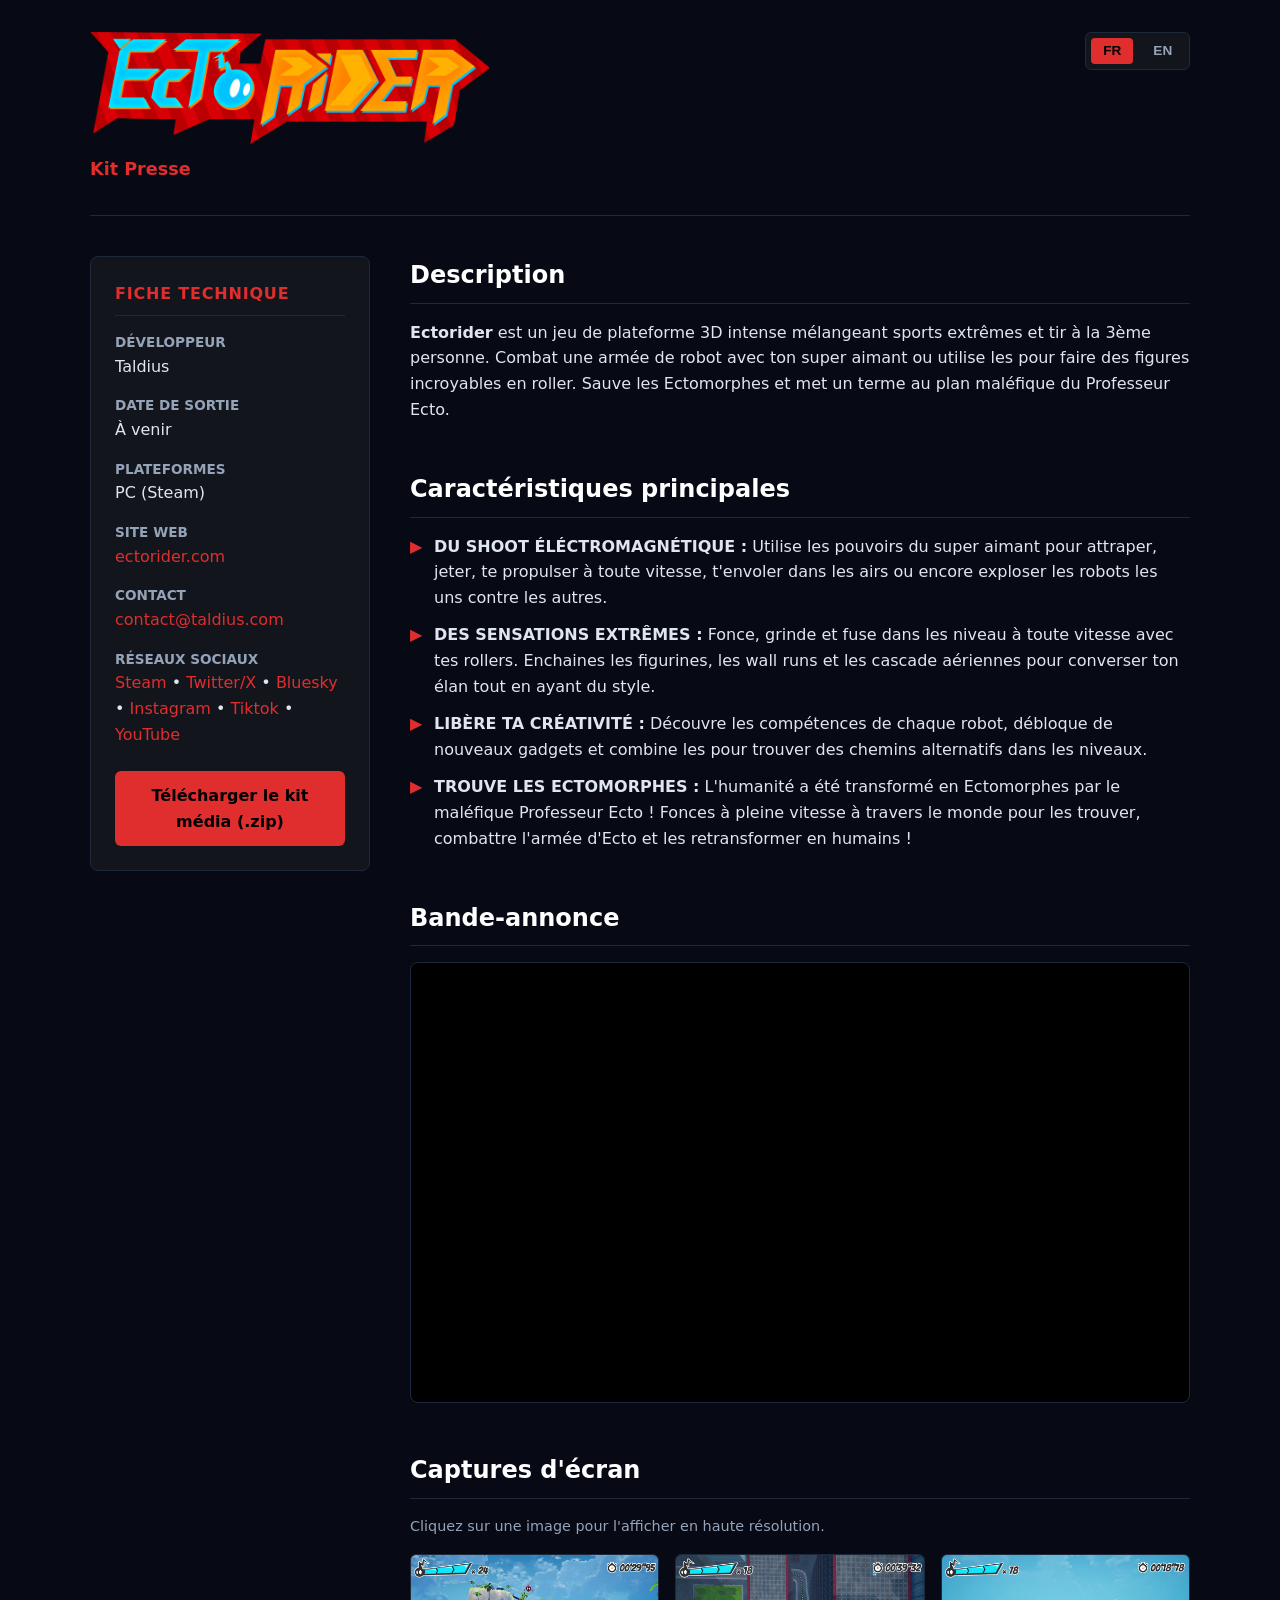
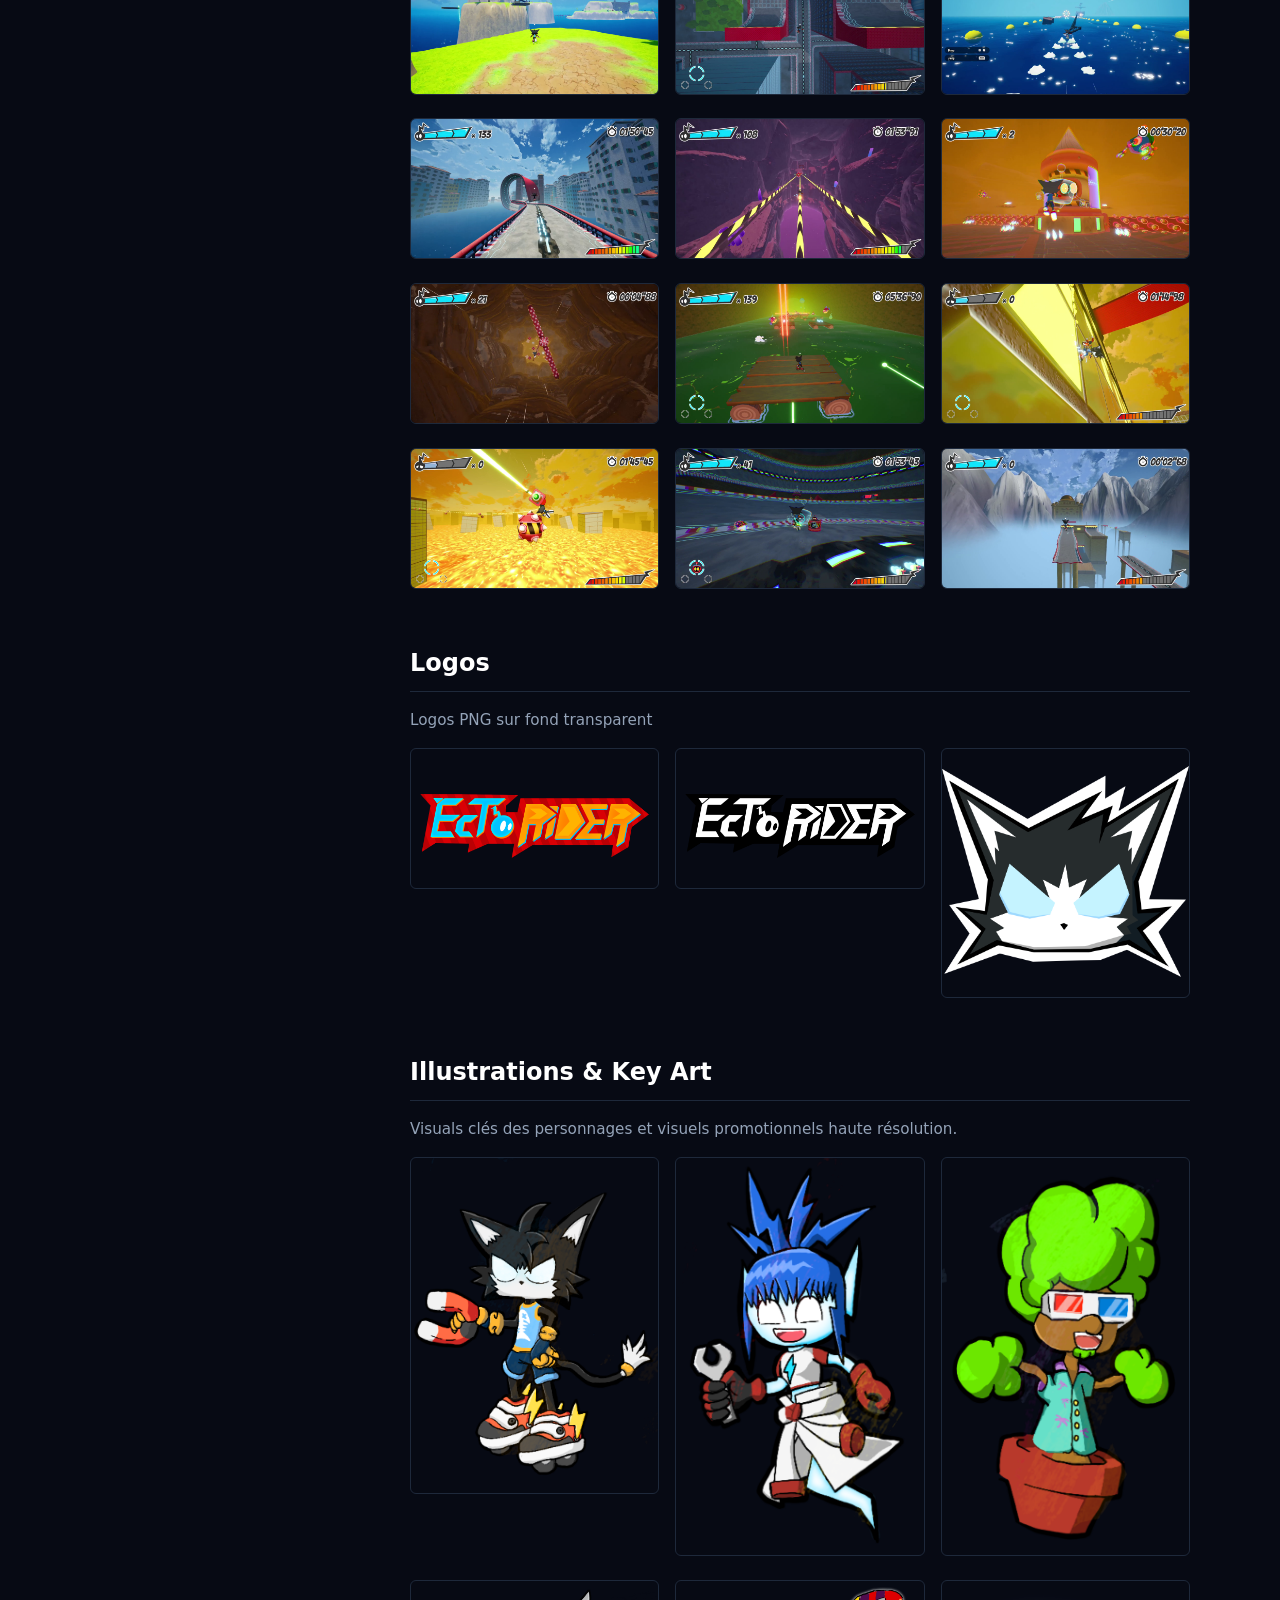
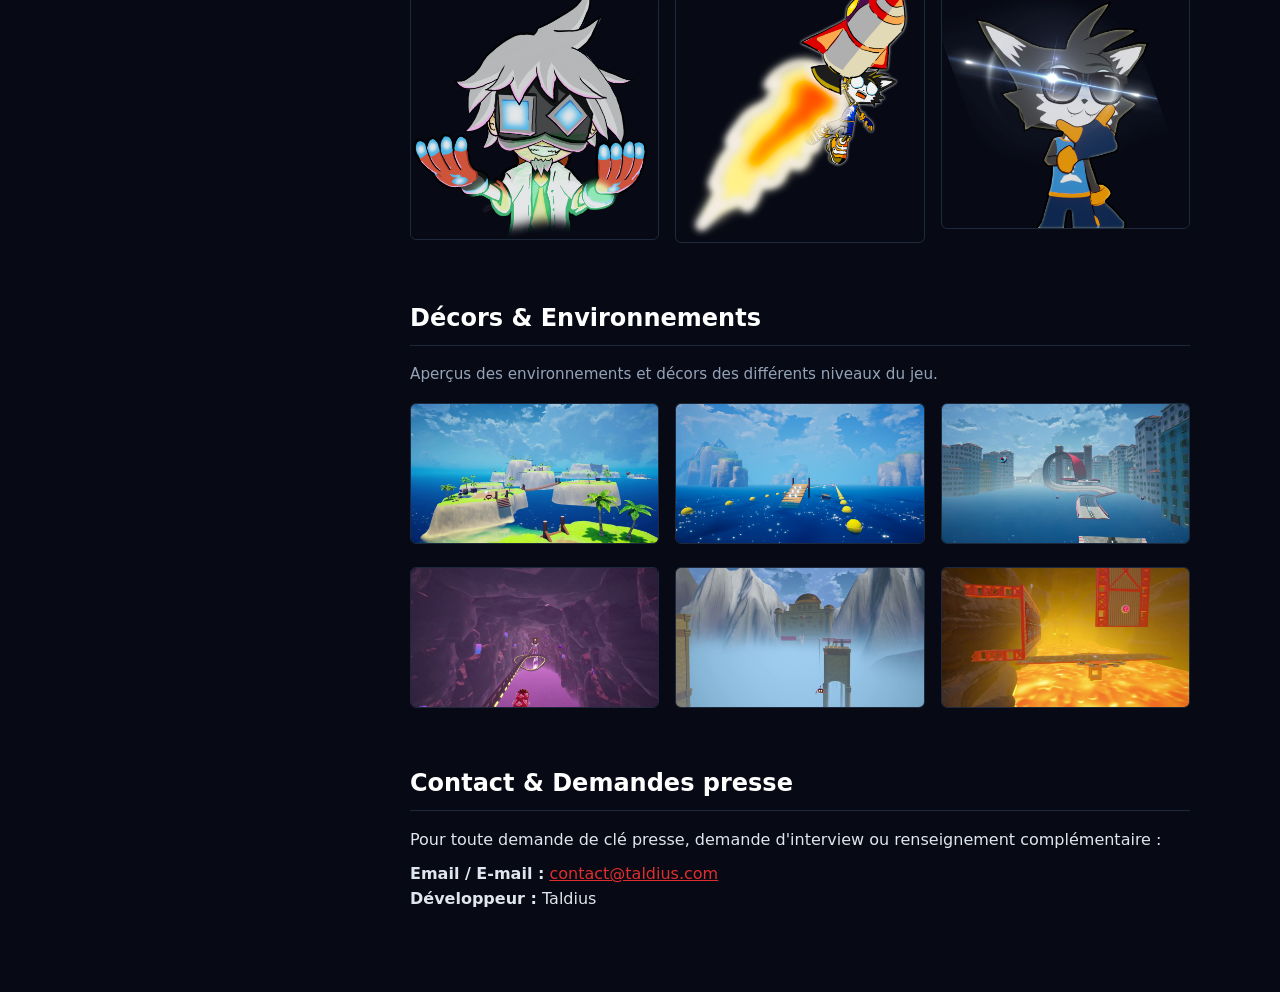
<file: presskit.html>
<!DOCTYPE html>
<html lang="en">
<head>
    <meta charset="UTF-8">
    <meta name="viewport" content="width=device-width, initial-scale=1.0">
    <title>Ectorider — Press Kit</title>
    <style>

        :root {
            --bg-color: #0b0c10;
            --card-bg: #13151c;
            --text-main: #e0e6ed;
            --text-muted: #94a3b8;
            --accent: #e02d2d;
            --accent-hover: #ff837e;
            --border: #1e293b;
            --max-width: 1100px;
            --orange-bg: url("assets/T_stripes_pattern.png");
            --blue-bg: url("assets/T_stripes_pattern2.png");
            --font-stack: 'Inter', system-ui, -apple-system, BlinkMacSystemFont, "Segoe UI", Roboto, sans-serif;
        }

        * {
            box-sizing: border-box;
            margin: 0;
            padding: 0;
        }

        /* Gestion de l'affichage multilingue */
        body.lang-en .lang-fr { display: none !important; }
        body.lang-fr .lang-en { display: none !important; }

        body {
            font-family: var(--font-stack);
            background-color: #070a14;
            color: var(--text-main);
            line-height: 1.6;
            min-height: 100vh;
            padding: 2rem 1rem;
        }

        .container {
            max-width: var(--max-width);
            margin: 0 auto;
        }

        header {
            display: flex;
            justify-content: space-between;
            align-items: flex-start;
            border-bottom: 1px solid var(--border);
            padding-bottom: 2rem;
            margin-bottom: 2.5rem;
        }

        header h1 {
            font-size: 2.5rem;
            font-weight: 800;
            letter-spacing: -0.02em;
            color: #fff;
        }

        header p {
            color: var(--accent);
            font-size: 1.1rem;
            font-weight: 600;
            margin-top: 0.25rem;
        }

        /* Boutons Switch de langue */
        .lang-switch {
            display: flex;
            gap: 0.5rem;
            background: var(--card-bg);
            padding: 0.3rem;
            border: 1px solid var(--border);
            border-radius: 6px;
        }

        .lang-btn {
            background: transparent;
            border: none;
            color: var(--text-muted);
            padding: 0.35rem 0.75rem;
            border-radius: 4px;
            cursor: pointer;
            font-weight: 700;
            font-size: 0.85rem;
            transition: all 0.2s ease;
        }

        .lang-btn:hover {
            color: #fff;
        }

        .lang-btn.active {
            background: var(--accent);
            color: #000;
        }

        .layout {
            display: grid;
            grid-template-columns: 280px 1fr;
            gap: 2.5rem;
        }

        @media (max-width: 800px) {
            .layout {
                grid-template-columns: 1fr;
            }
        }

        /* Sidebar / Factsheet */
        aside {
            background: var(--card-bg);
            border: 1px solid var(--border);
            border-radius: 8px;
            padding: 1.5rem;
            height: fit-content;
        }

        aside h3 {
            font-size: 1rem;
            text-transform: uppercase;
            letter-spacing: 0.05em;
            color: var(--accent);
            margin-bottom: 1rem;
            padding-bottom: 0.5rem;
            border-bottom: 1px solid var(--border);
        }

        .fact-item {
            margin-bottom: 1rem;
        }

        .fact-item strong {
            display: block;
            font-size: 0.85rem;
            color: var(--text-muted);
            text-transform: uppercase;
        }

        .fact-item a {
            color: var(--accent);
            text-decoration: none;
        }

        .fact-item a:hover {
            text-decoration: underline;
        }

        .btn-download {
            display: block;
            width: 100%;
            text-align: center;
            background: var(--accent);
            color: #000;
            font-weight: 700;
            padding: 0.75rem 1rem;
            border-radius: 6px;
            text-decoration: none;
            margin-top: 1.5rem;
            transition: background 0.2s;
        }

        .btn-download:hover {
            background: var(--accent-hover);
        }

        /* Main Content */
        main section {
            margin-bottom: 3rem;
        }

        main h2 {
            font-size: 1.5rem;
            font-weight: 700;
            color: #fff;
            margin-bottom: 1rem;
            border-bottom: 1px solid var(--border);
            padding-bottom: 0.5rem;
        }

        .description p {
            margin-bottom: 1rem;
            color: var(--text-main);
        }

        ul.features {
            list-style: none;
            padding-left: 0;
        }

        ul.features li {
            position: relative;
            padding-left: 1.5rem;
            margin-bottom: 0.75rem;
            color: var(--text-main);
        }

        ul.features li::before {
             content: "▶";
            position: absolute;
            left: 0;
            color: var(--accent);
        }

        /* Video Embed */
        .video-container {
            position: relative;
            padding-bottom: 56.25%; /* Ratio 16:9 */
            height: 0;
            overflow: hidden;
            border-radius: 8px;
            background: #000;
            border: 1px solid var(--border);
        }

        .video-container iframe {
            position: absolute;
            top: 0;
            left: 0;
            width: 100%;
            height: 100%;
            border: 0;
        }

        /* Screenshot Grid */
        .gallery {
            display: grid;
            grid-template-columns: repeat(auto-fill, minmax(240px, 1fr));
            gap: 1rem;
        }

        .gallery img {
            width: 100%;
            height: auto;
            border-radius: 6px;
            border: 1px solid var(--border);
            object-fit: cover;
            transition: transform 0.2s, border-color 0.2s;
        }

        .gallery img:hover {
            transform: scale(1.02);
            border-color: var(--accent);
        }

        footer {
            margin-top: 4rem;
            padding-top: 2rem;
            border-top: 1px solid var(--border);
            text-align: center;
            font-size: 0.85rem;
            color: var(--text-muted);
        }

        footer a {
            color: var(--text-muted);
        }

 
    </style>
</head>
<body class="lang-fr">

    <div class="container">
        <header>
            <div>
                <a href="index.html">
            <img src="assets/Ectorider logo_small.png" alt="Ectorider Logo" class="presskit-logo" style="width: 400px; height: auto;">
        </a>
                <p>
                    <span class="lang-fr">Kit Presse</span>
                    <span class="lang-en">Press Kit</span>
                </p>
            </div>
            
            <!-- Sélecteur de langue -->
            <div class="lang-switch">
                <button class="lang-btn" data-lang="fr" onclick="setLanguage('fr')">FR</button>
                <button class="lang-btn" data-lang="en" onclick="setLanguage('en')">EN</button>
            </div>
        </header>

        <div class="layout">
            <!-- Sidebar / Factsheet -->
            <aside>
                <h3>
                    <span class="lang-fr">Fiche Technique</span>
                    <span class="lang-en">Factsheet</span>
                </h3>
                
                <div class="fact-item">
                    <strong>
                        <span class="lang-fr">Développeur</span>
                        <span class="lang-en">Developer</span>
                    </strong>
                    <span>Taldius</span>
                </div>

                <div class="fact-item">
                    <strong>
                        <span class="lang-fr">Date de sortie</span>
                        <span class="lang-en">Release Date</span>
                    </strong>
                    <span>
                        <span class="lang-fr">À venir</span>
                        <span class="lang-en">TBA</span>
                    </span>
                </div>

                <div class="fact-item">
                    <strong>
                        <span class="lang-fr">Plateformes</span>
                        <span class="lang-en">Platforms</span>
                    </strong>
                    <span>PC (Steam)</span>
                </div>

                <div class="fact-item">
                    <strong>
                        <span class="lang-fr">Site web</span>
                        <span class="lang-en">Website</span>
                    </strong>
                    <a href="index.html" target="_blank">ectorider.com</a>
                </div>

                <div class="fact-item">
                    <strong>Contact</strong>
                    <a href="mailto:contact@taldius.com">contact@taldius.com</a>
                </div>

                <div class="fact-item">
                    <strong>
                        <span class="lang-fr">Réseaux sociaux</span>
                        <span class="lang-en">Socials</span>
                    </strong>
                    <span>
                        <a href="https://store.steampowered.com/app/3970010" target="_blank">Steam</a> • 
                        <a href="https://twitter.com/EctoriderGame" target="_blank">Twitter/X</a> • 
                        <a href="https://bsky.app/profile/ectorider.com" target="_blank">Bluesky</a> • 
                        <a href="https://www.instagram.com/ectoridergame/" target="_blank">Instagram</a> • 
                        <a href="https://www.tiktok.com/@ectorider" target="_blank">Tiktok</a> • 
                        <a href="https://www.youtube.com/@Taldiuz" target="_blank">YouTube</a>
                    </span>
                </div>

                <a href="presskit.zip" class="btn-download">
                    <span class="lang-fr">Télécharger le kit média (.zip)</span>
                    <span class="lang-en">Download Press Assets (.zip)</span>
                </a>
            </aside>

            <!-- Contenu principal -->
            <main>
                <!-- Description -->
                <section class="description">
                    <h2>Description</h2>
                    <p class="lang-fr"><strong>Ectorider</strong> est un jeu de plateforme 3D intense mélangeant sports extrêmes et tir à la 3ème personne. Combat une armée de robot avec ton super aimant ou utilise les pour faire des figures incroyables en roller. Sauve les Ectomorphes et met un terme au plan maléfique du Professeur Ecto.</p>
                    <p class="lang-en"><strong>Ectorider</strong> is a fast-paced 3D platformer combining Extreme Sports and Third Person Shooter. Fight a robot army with your super magnet or use them to do insane tricks with your rollerblades. Save the Ectomorphs and stop Professor Ecto's evil plan.</p>
                </section>

                <!-- Key Features -->
                <section>
                    <h2>
                        <span class="lang-fr">Caractéristiques principales</span>
                        <span class="lang-en">Key Features</span>
                    </h2>
                    
                    <ul class="features lang-fr">
                        <li><strong>DU SHOOT ÉLÉCTROMAGNÉTIQUE :</strong> Utilise les pouvoirs du super aimant pour attraper, jeter, te propulser à toute vitesse, t'envoler dans les airs ou encore exploser les robots les uns contre les autres. </li>
                        <li><strong>DES SENSATIONS EXTRÊMES :</strong> Fonce, grinde et fuse dans les niveau à toute vitesse avec tes rollers. Enchaines les figurines, les wall runs et les cascade aériennes pour converser ton élan tout en ayant du style.</li>
                        <li><strong>LIBÈRE TA CRÉATIVITÉ :</strong> Découvre les compétences de chaque robot, débloque de nouveaux gadgets et combine les pour trouver des chemins alternatifs dans les niveaux. </li>
                        <li><strong>TROUVE LES ECTOMORPHES :</strong> L'humanité a été transformé en Ectomorphes par le maléfique Professeur Ecto ! Fonces à pleine vitesse à travers le monde pour les trouver, combattre l'armée d'Ecto et les retransformer en humains !</li>
                    </ul>

                    <ul class="features lang-en">
                        <li><strong>ELECTROMAGNETIC SHOOTER:</strong> Use the powers of the super magnet to grab, throw, propell yourself at fullspeed, fly high in the air or smash robots into them.</li>
                        <li><strong>EXTREME ROLLERBLADING</strong> Dash, grind, and soar through levels on high-speed rollers. Chain tricks, wall-runs, and aerial stunts to keep your momentum flowing and your style sharp.</li>
                        <li><strong>UNLEASH YOUR CREATIVITY:</strong> Discover each enemies special ability, unlock new gadgets and combine them to find alternate paths into each levels.</li>
                        <li><strong>FIND THE ECTOMORPHS:</strong> Humanity has been changed to Ectomorphs by the evil Professor Ecto! Race at full speed around the world to find them, fight Ecto's robot army and turn them back into humans.</li>
                    </ul>
                </section>

                <!-- Trailer -->
                <section>
                    <h2>
                        <span class="lang-fr">Bande-annonce</span>
                        <span class="lang-en">Trailer</span>
                    </h2>
                    <div class="video-container">
                        <iframe src="https://www.youtube-nocookie.com/embed/dtybs3FPH7o" title="Ectorider Trailer" allowfullscreen></iframe>
                    </div>
                </section>

                <!-- Captures d'écran -->
                <section id="screenshots">
                    <h2>
                        <span class="lang-fr">Captures d'écran</span>
                        <span class="lang-en">Screenshots</span>
                    </h2>
                    <p class="lang-fr" style="margin-bottom: 1rem; color: var(--text-muted); font-size: 0.9rem;">Cliquez sur une image pour l'afficher en haute résolution.</p>
                    <p class="lang-en" style="margin-bottom: 1rem; color: var(--text-muted); font-size: 0.9rem;">Click any image to view in full resolution.</p>
                    
                    <div class="gallery">
                        <a href="assets/Screen01.png" target="_blank"><img src="assets/Screen01.png" alt="Ectorider Gameplay 1"></a>
                        <a href="assets/Screen02.png" target="_blank"><img src="assets/Screen02.png" alt="Ectorider Gameplay 2"></a>
                        <a href="assets/Screen03.png" target="_blank"><img src="assets/Screen03.png" alt="Ectorider Gameplay 3"></a>
                        <a href="assets/Screen04.png" target="_blank"><img src="assets/Screen04.png" alt="Ectorider Gameplay 4"></a>
                        <a href="assets/Screen05.png" target="_blank"><img src="assets/Screen05.png" alt="Ectorider Gameplay 5"></a>
                        <a href="assets/Screen06.png" target="_blank"><img src="assets/Screen06.png" alt="Ectorider Gameplay 6"></a>
                        <a href="assets/Screen07.png" target="_blank"><img src="assets/Screen07.png" alt="Ectorider Gameplay 7"></a>
                        <a href="assets/Screen08.png" target="_blank"><img src="assets/Screen08.png" alt="Ectorider Gameplay 8"></a>
                        <a href="assets/Screen09.png" target="_blank"><img src="assets/Screen09.png" alt="Ectorider Gameplay 9"></a>
                        <a href="assets/Screen10.png" target="_blank"><img src="assets/Screen10.png" alt="Ectorider Gameplay 10"></a>
                        <a href="assets/Screen11.png" target="_blank"><img src="assets/Screen11.png" alt="Ectorider Gameplay 11"></a>
                        <a href="assets/Screen12.png" target="_blank"><img src="assets/Screen12.png" alt="Ectorider Gameplay 12"></a>
                    </div>
                </section>

                <!-- Logos -->
                <section>
                    <h2>Logos</h2>
                    <p class="lang-fr" style="color: var(--text-muted); font-size: 0.95rem; margin-bottom: 1rem;">Logos PNG sur fond transparent</p>
                    <p class="lang-en" style="color: var(--text-muted); font-size: 0.95rem; margin-bottom: 1rem;">Transparent logo PNGs</p>
                    
                    <div class="gallery">
                        <a href="assets/Ectorider logo.png" target="_blank"><img src="assets/Ectorider logo.png" alt="Ectorider Logo"></a>
                        <a href="assets/Ectorider_Logo_BW.png" target="_blank"><img src="assets/Ectorider_Logo_BW.png" alt="Ectorider Logo B&W"></a>
                        <a href="assets/Ectorider_Icon.png" target="_blank"><img src="assets/Ectorider_Icon.png" alt="Ectorider Icon"></a>
                    </div>
                </section>

                <!-- Illustrations / Art -->
                <section>
                    <h2>
                        <span class="lang-fr">Illustrations & Key Art</span>
                        <span class="lang-en">Art & Key Art</span>
                    </h2>
                    <p class="lang-fr" style="color: var(--text-muted); font-size: 0.95rem; margin-bottom: 1rem;">Visuals clés des personnages et visuels promotionnels haute résolution.</p>
                    <p class="lang-en" style="color: var(--text-muted); font-size: 0.95rem; margin-bottom: 1rem;">High-resolution promotional character artwork and key visual banners.</p>
                    
                    <div class="gallery">
                        <a href="assets/Ectorider_Hero_Artwork_04.PNG" target="_blank"><img src="assets/Ectorider_Hero_Artwork_04.PNG" alt="Hero Art 1"></a>
                        <a href="assets/Ectorider_Volt_Artwork_01.PNG" target="_blank"><img src="assets/Ectorider_Volt_Artwork_01.PNG" alt="Volt Art"></a>
                        <a href="assets/Ectorider_Terry_Artwork_01.PNG" target="_blank"><img src="assets/Ectorider_Terry_Artwork_01.PNG" alt="Terry Art"></a>
                        <a href="assets/Ectorider_Ecto_Artwork_01.PNG" target="_blank"><img src="assets/Ectorider_Ecto_Artwork_01.PNG" alt="Ecto Art"></a>
                        <a href="assets/Ectorider_Hero_Artwork_03.PNG" target="_blank"><img src="assets/Ectorider_Hero_Artwork_03.PNG" alt="Hero Rocket Art"></a>
                        <a href="assets/Ectorider_Hero_Sunglasses.png" target="_blank"><img src="assets/Ectorider_Hero_Sunglasses.png" alt="Hero Sunglasses Art"></a>
                    </div>
                </section>

                <!-- Backgrounds -->
                <section>
                    <h2>
                        <span class="lang-fr">Décors & Environnements</span>
                        <span class="lang-en">Backgrounds & Environments</span>
                    </h2>
                    <p class="lang-fr" style="color: var(--text-muted); font-size: 0.95rem; margin-bottom: 1rem;">Aperçus des environnements et décors des différents niveaux du jeu.</p>
                    <p class="lang-en" style="color: var(--text-muted); font-size: 0.95rem; margin-bottom: 1rem;">Previews of environments and background concepts across levels.</p>
                    
                    <div class="gallery">
                        <a href="assets/Ectorider_TropicalIsland_Background.jpg" target="_blank"><img src="assets/Ectorider_TropicalIsland_Background.jpg" alt="Tropical Islands"></a>
                        <a href="assets/Ectorider_WaveRush_Background.png" target="_blank"><img src="assets/Ectorider_WaveRush_Background.png" alt="Wave Rush"></a>
                        <a href="assets/Ectorider_Town_Background.png" target="_blank"><img src="assets/Ectorider_Town_Background.png" alt="Ride Plaza"></a>
                        <a href="assets/Ectorider_Cave_Background.jpg" target="_blank"><img src="assets/Ectorider_Cave_Background.jpg" alt="Crystal Grind"></a>
                        <a href="assets/Ectorider_Temple_Background.jpg" target="_blank"><img src="assets/Ectorider_Temple_Background.jpg" alt="Totem Temple"></a>
                        <a href="assets/Ectorider_Volcano_Background.jpg" target="_blank"><img src="assets/Ectorider_Volcano_Background.jpg" alt="Volcano Dive"></a>
                    </div>
                </section>

                <!-- Contact -->
                <section>
                    <h2>
                        <span class="lang-fr">Contact & Demandes presse</span>
                        <span class="lang-en">Contact & Inquiries</span>
                    </h2>
                    <p class="lang-fr">Pour toute demande de clé presse, demande d'interview ou renseignement complémentaire :</p>
                    <p class="lang-en">For press keys, interview requests, or general inquiries, please contact:</p>
                    
                    <p style="margin-top: 0.5rem;">
                        <strong>Email / E-mail :</strong> <a href="mailto:contact@taldius.com" style="color: var(--accent);">contact@taldius.com</a><br>
                        <strong><span class="lang-fr">Développeur :</span><span class="lang-en">Developer:</span></strong> Taldius
                    </p>
                </section>
            </main>
        </div>

      
    </div>

    <!-- Script de gestion de la langue -->
    <script>
        function setLanguage(lang) {
            document.body.classList.remove('lang-fr', 'lang-en');
            document.body.classList.add('lang-' + lang);
            document.documentElement.lang = lang;

            document.querySelectorAll('.lang-btn').forEach(btn => {
                btn.classList.toggle('active', btn.dataset.lang === lang);
            });

            localStorage.setItem('ectorider_press_lang', lang);
        }

        // Détection initiale : Préférence enregistrée OU langue du navigateur (FR sinon EN par défaut)
        const savedLang = localStorage.getItem('ectorider_press_lang');
        const defaultLang = savedLang || (navigator.language.startsWith('en') ? 'fr' : 'en');
        setLanguage(defaultLang);
    </script>
</body>
</html>
</file>
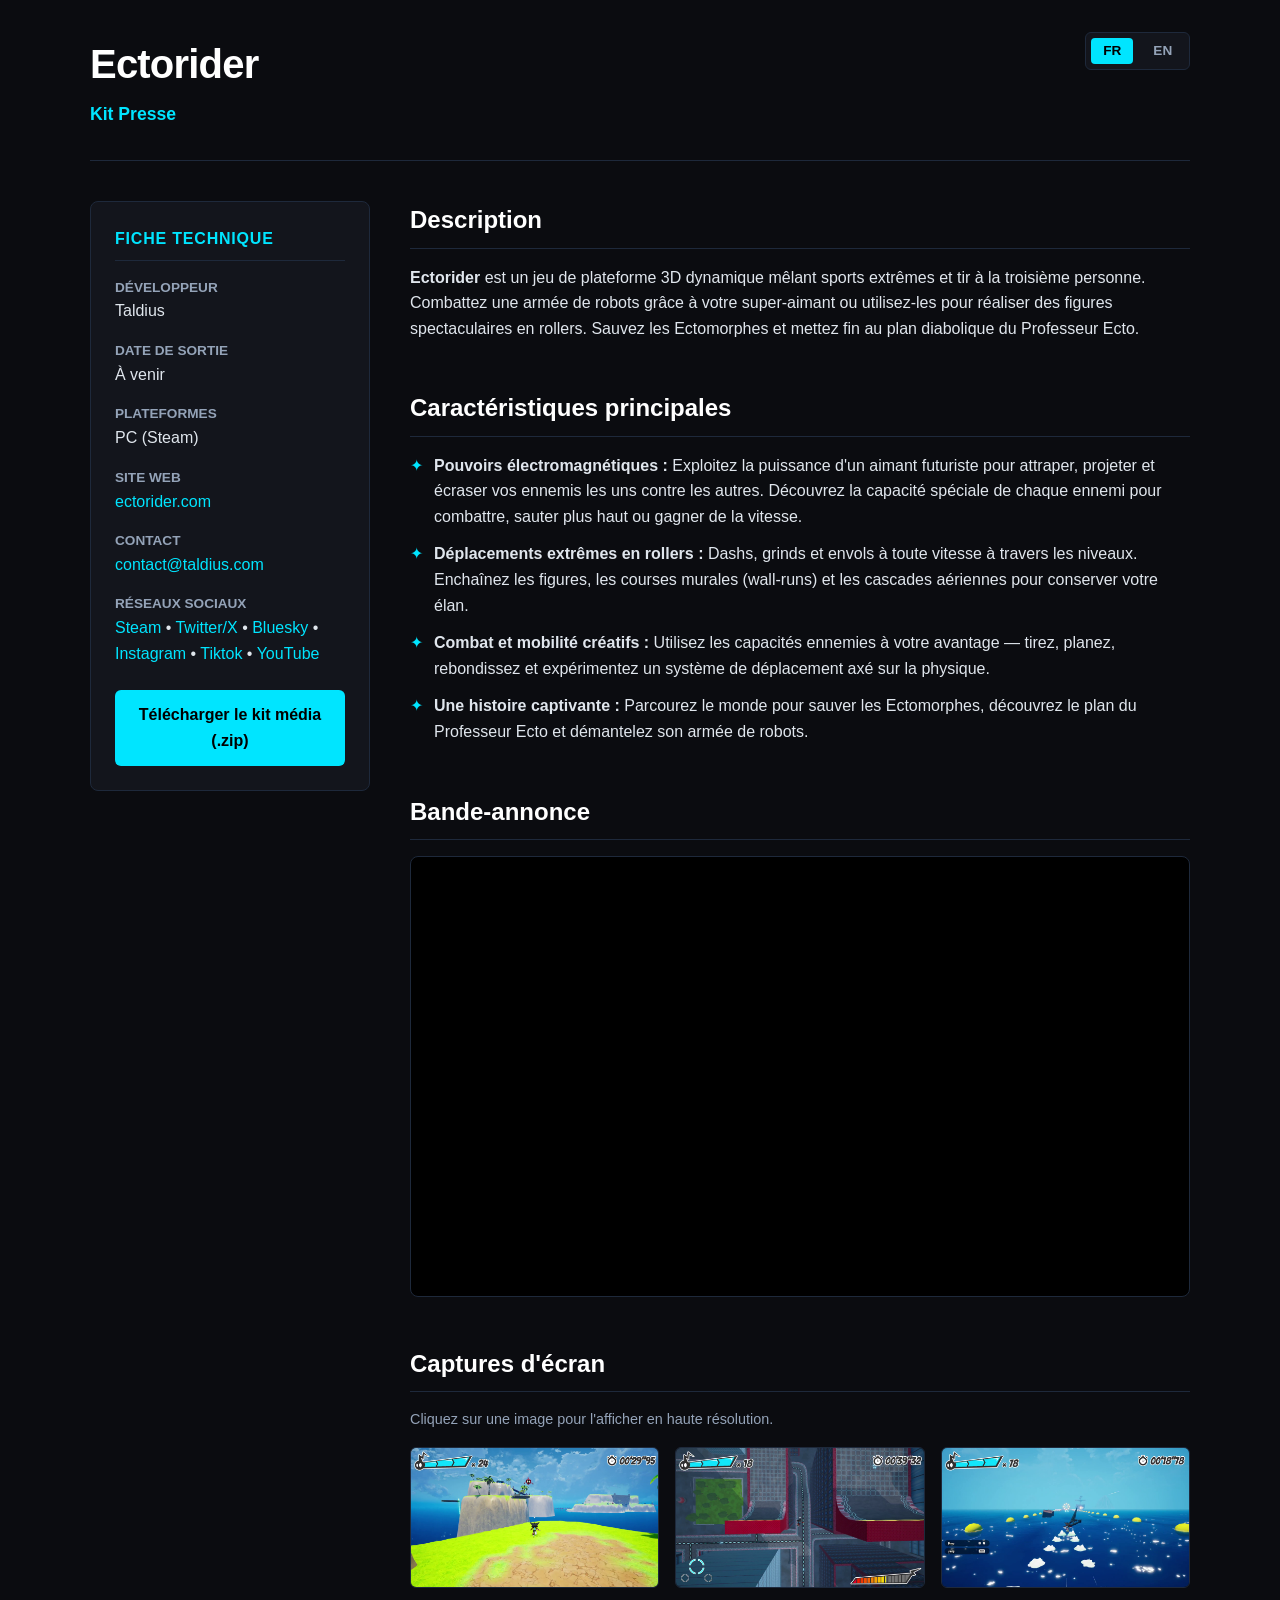
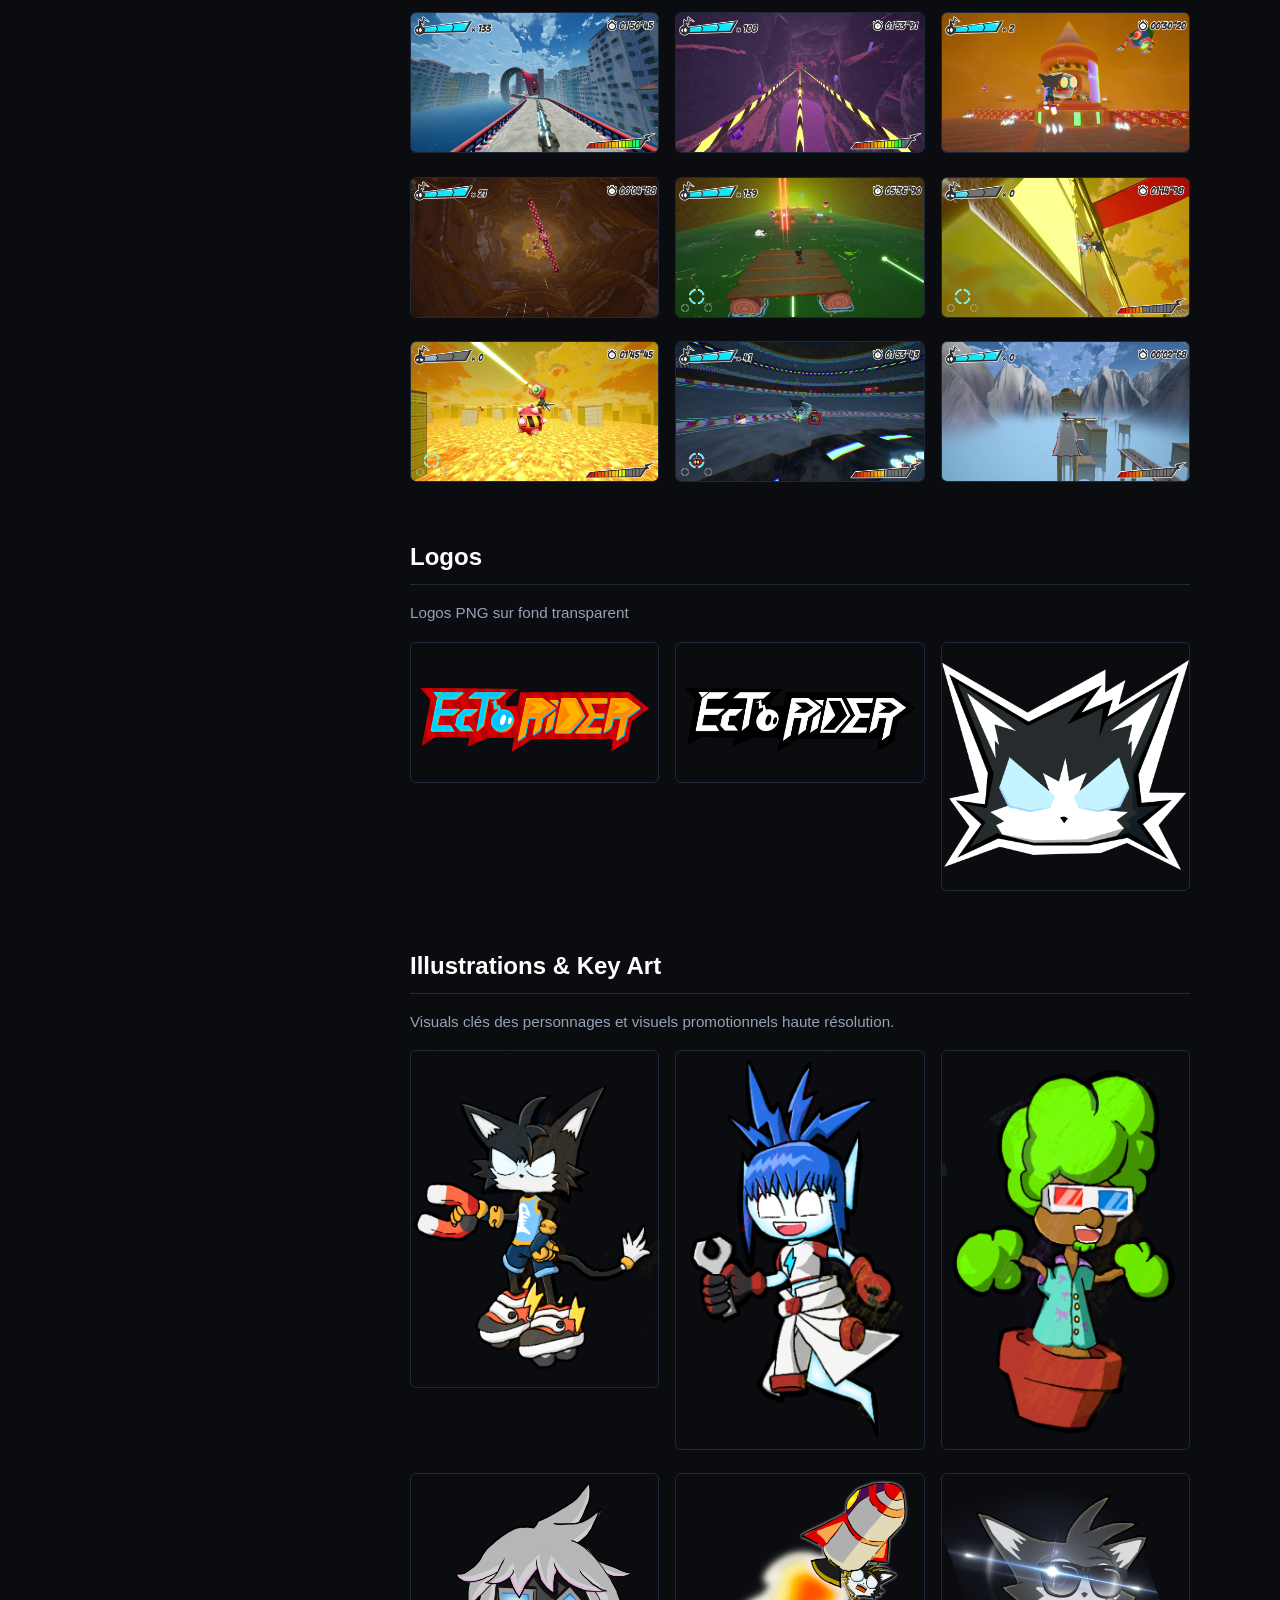
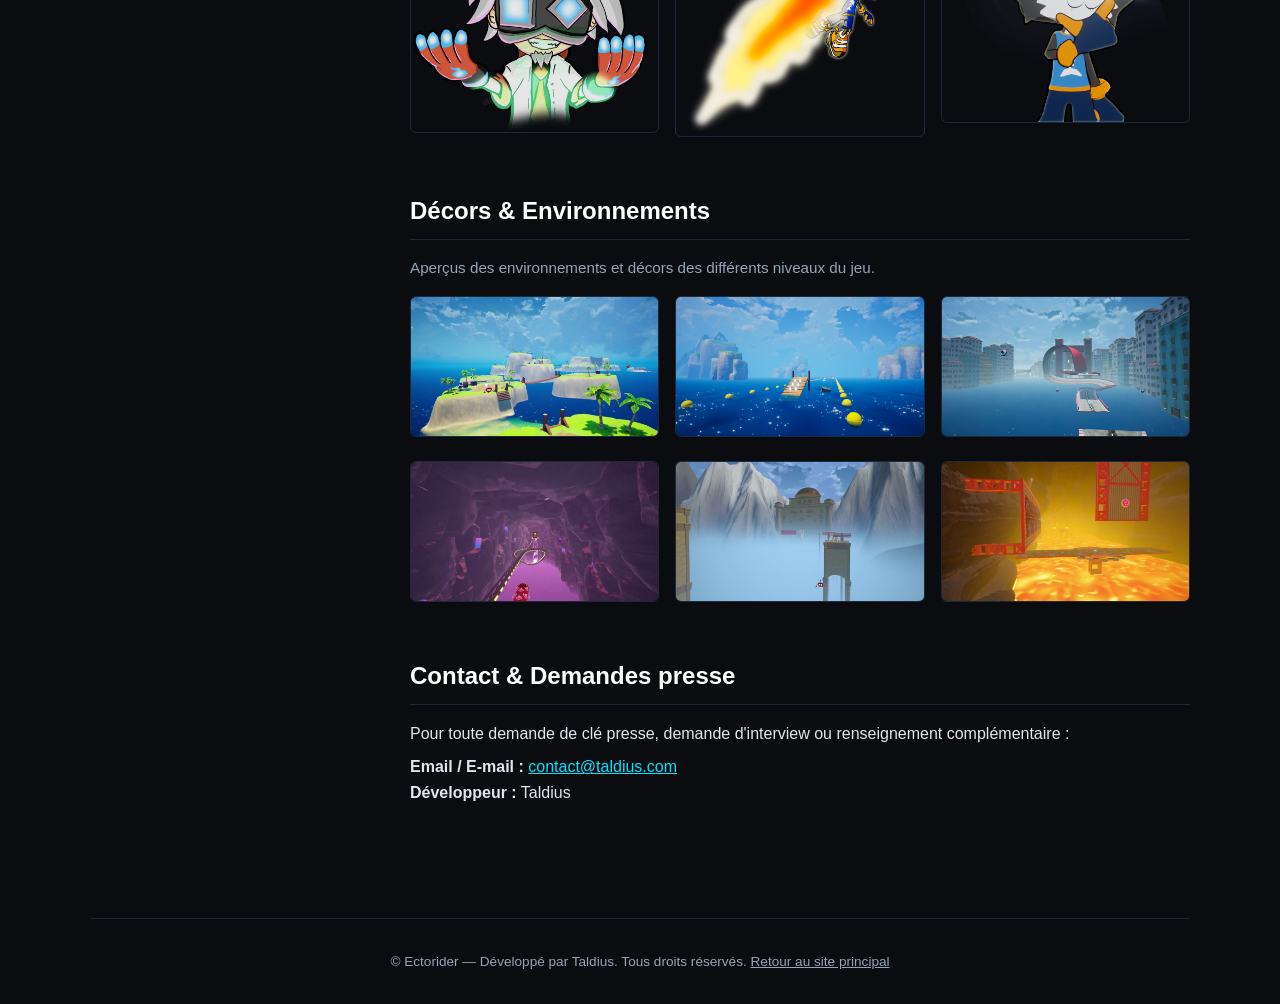
<file: press/presskit.html>
<!DOCTYPE html>
<html lang="fr">
<head>
    <meta charset="UTF-8">
    <meta name="viewport" content="width=device-width, initial-scale=1.0">
    <title>Ectorider — Press Kit / Kit Presse</title>
    <style>
        :root {
            --bg-color: #0b0c10;
            --card-bg: #13151c;
            --text-main: #e0e6ed;
            --text-muted: #94a3b8;
            --accent: #00e5ff;
            --accent-hover: #33ebff;
            --border: #1e293b;
            --max-width: 1100px;
        }

        * {
            box-sizing: border-box;
            margin: 0;
            padding: 0;
        }

        /* Gestion de l'affichage multilingue */
        body.lang-en .lang-fr { display: none !important; }
        body.lang-fr .lang-en { display: none !important; }

        body {
            font-family: -apple-system, BlinkMacSystemFont, "Segoe UI", Roboto, Helvetica, Arial, sans-serif;
            background-color: var(--bg-color);
            color: var(--text-main);
            line-height: 1.6;
            padding: 2rem 1rem;
        }

        .container {
            max-width: var(--max-width);
            margin: 0 auto;
        }

        header {
            display: flex;
            justify-content: space-between;
            align-items: flex-start;
            border-bottom: 1px solid var(--border);
            padding-bottom: 2rem;
            margin-bottom: 2.5rem;
        }

        header h1 {
            font-size: 2.5rem;
            font-weight: 800;
            letter-spacing: -0.02em;
            color: #fff;
        }

        header p {
            color: var(--accent);
            font-size: 1.1rem;
            font-weight: 600;
            margin-top: 0.25rem;
        }

        /* Boutons Switch de langue */
        .lang-switch {
            display: flex;
            gap: 0.5rem;
            background: var(--card-bg);
            padding: 0.3rem;
            border: 1px solid var(--border);
            border-radius: 6px;
        }

        .lang-btn {
            background: transparent;
            border: none;
            color: var(--text-muted);
            padding: 0.35rem 0.75rem;
            border-radius: 4px;
            cursor: pointer;
            font-weight: 700;
            font-size: 0.85rem;
            transition: all 0.2s ease;
        }

        .lang-btn:hover {
            color: #fff;
        }

        .lang-btn.active {
            background: var(--accent);
            color: #000;
        }

        .layout {
            display: grid;
            grid-template-columns: 280px 1fr;
            gap: 2.5rem;
        }

        @media (max-width: 800px) {
            .layout {
                grid-template-columns: 1fr;
            }
        }

        /* Sidebar / Factsheet */
        aside {
            background: var(--card-bg);
            border: 1px solid var(--border);
            border-radius: 8px;
            padding: 1.5rem;
            height: fit-content;
        }

        aside h3 {
            font-size: 1rem;
            text-transform: uppercase;
            letter-spacing: 0.05em;
            color: var(--accent);
            margin-bottom: 1rem;
            padding-bottom: 0.5rem;
            border-bottom: 1px solid var(--border);
        }

        .fact-item {
            margin-bottom: 1rem;
        }

        .fact-item strong {
            display: block;
            font-size: 0.85rem;
            color: var(--text-muted);
            text-transform: uppercase;
        }

        .fact-item a {
            color: var(--accent);
            text-decoration: none;
        }

        .fact-item a:hover {
            text-decoration: underline;
        }

        .btn-download {
            display: block;
            width: 100%;
            text-align: center;
            background: var(--accent);
            color: #000;
            font-weight: 700;
            padding: 0.75rem 1rem;
            border-radius: 6px;
            text-decoration: none;
            margin-top: 1.5rem;
            transition: background 0.2s;
        }

        .btn-download:hover {
            background: var(--accent-hover);
        }

        /* Main Content */
        main section {
            margin-bottom: 3rem;
        }

        main h2 {
            font-size: 1.5rem;
            font-weight: 700;
            color: #fff;
            margin-bottom: 1rem;
            border-bottom: 1px solid var(--border);
            padding-bottom: 0.5rem;
        }

        .description p {
            margin-bottom: 1rem;
            color: var(--text-main);
        }

        ul.features {
            list-style: none;
            padding-left: 0;
        }

        ul.features li {
            position: relative;
            padding-left: 1.5rem;
            margin-bottom: 0.75rem;
            color: var(--text-main);
        }

        ul.features li::before {
            content: "✦";
            position: absolute;
            left: 0;
            color: var(--accent);
        }

        /* Video Embed */
        .video-container {
            position: relative;
            padding-bottom: 56.25%; /* Ratio 16:9 */
            height: 0;
            overflow: hidden;
            border-radius: 8px;
            background: #000;
            border: 1px solid var(--border);
        }

        .video-container iframe {
            position: absolute;
            top: 0;
            left: 0;
            width: 100%;
            height: 100%;
            border: 0;
        }

        /* Screenshot Grid */
        .gallery {
            display: grid;
            grid-template-columns: repeat(auto-fill, minmax(240px, 1fr));
            gap: 1rem;
        }

        .gallery img {
            width: 100%;
            height: auto;
            border-radius: 6px;
            border: 1px solid var(--border);
            object-fit: cover;
            transition: transform 0.2s, border-color 0.2s;
        }

        .gallery img:hover {
            transform: scale(1.02);
            border-color: var(--accent);
        }

        footer {
            margin-top: 4rem;
            padding-top: 2rem;
            border-top: 1px solid var(--border);
            text-align: center;
            font-size: 0.85rem;
            color: var(--text-muted);
        }

        footer a {
            color: var(--text-muted);
        }
    </style>
</head>
<body class="lang-en">

    <div class="container">
        <header>
            <div>
                <h1>Ectorider</h1>
                <p>
                    <span class="lang-fr">Kit Presse</span>
                    <span class="lang-en">Press Kit</span>
                </p>
            </div>
            
            <!-- Sélecteur de langue -->
            <div class="lang-switch">
                <button class="lang-btn" data-lang="fr" onclick="setLanguage('fr')">FR</button>
                <button class="lang-btn" data-lang="en" onclick="setLanguage('en')">EN</button>
            </div>
        </header>

        <div class="layout">
            <!-- Sidebar / Factsheet -->
            <aside>
                <h3>
                    <span class="lang-fr">Fiche Technique</span>
                    <span class="lang-en">Factsheet</span>
                </h3>
                
                <div class="fact-item">
                    <strong>
                        <span class="lang-fr">Développeur</span>
                        <span class="lang-en">Developer</span>
                    </strong>
                    <span>Taldius</span>
                </div>

                <div class="fact-item">
                    <strong>
                        <span class="lang-fr">Date de sortie</span>
                        <span class="lang-en">Release Date</span>
                    </strong>
                    <span>
                        <span class="lang-fr">À venir</span>
                        <span class="lang-en">TBA</span>
                    </span>
                </div>

                <div class="fact-item">
                    <strong>
                        <span class="lang-fr">Plateformes</span>
                        <span class="lang-en">Platforms</span>
                    </strong>
                    <span>PC (Steam)</span>
                </div>

                <div class="fact-item">
                    <strong>
                        <span class="lang-fr">Site web</span>
                        <span class="lang-en">Website</span>
                    </strong>
                    <a href="https://www.ectorider.com" target="_blank">ectorider.com</a>
                </div>

                <div class="fact-item">
                    <strong>Contact</strong>
                    <a href="mailto:contact@taldius.com">contact@taldius.com</a>
                </div>

                <div class="fact-item">
                    <strong>
                        <span class="lang-fr">Réseaux sociaux</span>
                        <span class="lang-en">Socials</span>
                    </strong>
                    <span>
                        <a href="https://store.steampowered.com/app/3970010" target="_blank">Steam</a> • 
                        <a href="https://twitter.com/EctoriderGame" target="_blank">Twitter/X</a> • 
                        <a href="https://bsky.app/profile/ectorider.com" target="_blank">Bluesky</a> • 
                        <a href="https://www.instagram.com/ectoridergame/" target="_blank">Instagram</a> • 
                        <a href="https://www.tiktok.com/@ectorider" target="_blank">Tiktok</a> • 
                        <a href="https://www.youtube.com/@Taldiuz" target="_blank">YouTube</a>
                    </span>
                </div>

                <a href="presskit.zip" class="btn-download">
                    <span class="lang-fr">Télécharger le kit média (.zip)</span>
                    <span class="lang-en">Download Press Assets (.zip)</span>
                </a>
            </aside>

            <!-- Contenu principal -->
            <main>
                <!-- Description -->
                <section class="description">
                    <h2>Description</h2>
                    <p class="lang-fr"><strong>Ectorider</strong> est un jeu de plateforme 3D dynamique mêlant sports extrêmes et tir à la troisième personne. Combattez une armée de robots grâce à votre super-aimant ou utilisez-les pour réaliser des figures spectaculaires en rollers. Sauvez les Ectomorphes et mettez fin au plan diabolique du Professeur Ecto.</p>
                    <p class="lang-en"><strong>Ectorider</strong> is a fast-paced 3D platformer combining Extreme Sports and Third Person Shooter. Fight a robot army with your super magnet or use them to do insane tricks with your rollerblades. Save the Ectomorphs and stop Professor Ecto's evil plan.</p>
                </section>

                <!-- Key Features -->
                <section>
                    <h2>
                        <span class="lang-fr">Caractéristiques principales</span>
                        <span class="lang-en">Key Features</span>
                    </h2>
                    
                    <ul class="features lang-fr">
                        <li><strong>Pouvoirs électromagnétiques :</strong> Exploitez la puissance d'un aimant futuriste pour attraper, projeter et écraser vos ennemis les uns contre les autres. Découvrez la capacité spéciale de chaque ennemi pour combattre, sauter plus haut ou gagner de la vitesse.</li>
                        <li><strong>Déplacements extrêmes en rollers :</strong> Dashs, grinds et envols à toute vitesse à travers les niveaux. Enchaînez les figures, les courses murales (wall-runs) et les cascades aériennes pour conserver votre élan.</li>
                        <li><strong>Combat et mobilité créatifs :</strong> Utilisez les capacités ennemies à votre avantage — tirez, planez, rebondissez et expérimentez un système de déplacement axé sur la physique.</li>
                        <li><strong>Une histoire captivante :</strong> Parcourez le monde pour sauver les Ectomorphes, découvrez le plan du Professeur Ecto et démantelez son armée de robots.</li>
                    </ul>

                    <ul class="features lang-en">
                        <li><strong>Electromagnetic Powers:</strong> Harness the power of a futuristic magnet to grab, throw, and smash enemies into each other. Discover each enemy's special ability to fight, jump higher, or gain speed.</li>
                        <li><strong>Extreme Roller Movement:</strong> Dash, grind, and soar through levels on high-speed rollerblades. Chain tricks, wall-runs, and aerial stunts to keep your momentum flowing.</li>
                        <li><strong>Creative Combat & Mobility:</strong> Utilize enemy abilities to your advantage—shoot, glide, bounce, and experiment with physics-driven traversal.</li>
                        <li><strong>Compelling Story:</strong> Race around the world to save the Ectomorphs, uncover Professor Ecto's plan, and dismantle his robot army.</li>
                    </ul>
                </section>

                <!-- Trailer -->
                <section>
                    <h2>
                        <span class="lang-fr">Bande-annonce</span>
                        <span class="lang-en">Trailer</span>
                    </h2>
                    <div class="video-container">
                        <iframe src="https://www.youtube-nocookie.com/embed/dtybs3FPH7o" title="Ectorider Trailer" allowfullscreen></iframe>
                    </div>
                </section>

                <!-- Captures d'écran -->
                <section id="screenshots">
                    <h2>
                        <span class="lang-fr">Captures d'écran</span>
                        <span class="lang-en">Screenshots</span>
                    </h2>
                    <p class="lang-fr" style="margin-bottom: 1rem; color: var(--text-muted); font-size: 0.9rem;">Cliquez sur une image pour l'afficher en haute résolution.</p>
                    <p class="lang-en" style="margin-bottom: 1rem; color: var(--text-muted); font-size: 0.9rem;">Click any image to view in full resolution.</p>
                    
                    <div class="gallery">
                        <a href="../assets/Screen01.png" target="_blank"><img src="../assets/Screen01.png" alt="Ectorider Gameplay 1"></a>
                        <a href="../assets/Screen02.png" target="_blank"><img src="../assets/Screen02.png" alt="Ectorider Gameplay 2"></a>
                        <a href="../assets/Screen03.png" target="_blank"><img src="../assets/Screen03.png" alt="Ectorider Gameplay 3"></a>
                        <a href="../assets/Screen04.png" target="_blank"><img src="../assets/Screen04.png" alt="Ectorider Gameplay 4"></a>
                        <a href="../assets/Screen05.png" target="_blank"><img src="../assets/Screen05.png" alt="Ectorider Gameplay 5"></a>
                        <a href="../assets/Screen06.png" target="_blank"><img src="../assets/Screen06.png" alt="Ectorider Gameplay 6"></a>
                        <a href="../assets/Screen07.png" target="_blank"><img src="../assets/Screen07.png" alt="Ectorider Gameplay 7"></a>
                        <a href="../assets/Screen08.png" target="_blank"><img src="../assets/Screen08.png" alt="Ectorider Gameplay 8"></a>
                        <a href="../assets/Screen09.png" target="_blank"><img src="../assets/Screen09.png" alt="Ectorider Gameplay 9"></a>
                        <a href="../assets/Screen10.png" target="_blank"><img src="../assets/Screen10.png" alt="Ectorider Gameplay 10"></a>
                        <a href="../assets/Screen11.png" target="_blank"><img src="../assets/Screen11.png" alt="Ectorider Gameplay 11"></a>
                        <a href="../assets/Screen12.png" target="_blank"><img src="../assets/Screen12.png" alt="Ectorider Gameplay 12"></a>
                    </div>
                </section>

                <!-- Logos -->
                <section>
                    <h2>Logos</h2>
                    <p class="lang-fr" style="color: var(--text-muted); font-size: 0.95rem; margin-bottom: 1rem;">Logos PNG sur fond transparent</p>
                    <p class="lang-en" style="color: var(--text-muted); font-size: 0.95rem; margin-bottom: 1rem;">Transparent logo PNGs</p>
                    
                    <div class="gallery">
                        <a href="../assets/Ectorider logo.png" target="_blank"><img src="../assets/Ectorider logo.png" alt="Ectorider Logo"></a>
                        <a href="../assets/Ectorider_Logo_BW.png" target="_blank"><img src="../assets/Ectorider_Logo_BW.png" alt="Ectorider Logo B&W"></a>
                        <a href="../assets/Ectorider_Icon.png" target="_blank"><img src="../assets/Ectorider_Icon.png" alt="Ectorider Icon"></a>
                    </div>
                </section>

                <!-- Illustrations / Art -->
                <section>
                    <h2>
                        <span class="lang-fr">Illustrations & Key Art</span>
                        <span class="lang-en">Art & Key Art</span>
                    </h2>
                    <p class="lang-fr" style="color: var(--text-muted); font-size: 0.95rem; margin-bottom: 1rem;">Visuals clés des personnages et visuels promotionnels haute résolution.</p>
                    <p class="lang-en" style="color: var(--text-muted); font-size: 0.95rem; margin-bottom: 1rem;">High-resolution promotional character artwork and key visual banners.</p>
                    
                    <div class="gallery">
                        <a href="../assets/Ectorider_Hero_Artwork_04.PNG" target="_blank"><img src="../assets/Ectorider_Hero_Artwork_04.PNG" alt="Hero Art 1"></a>
                        <a href="../assets/Ectorider_Volt_Artwork_01.PNG" target="_blank"><img src="../assets/Ectorider_Volt_Artwork_01.PNG" alt="Volt Art"></a>
                        <a href="../assets/Ectorider_Terry_Artwork_01.PNG" target="_blank"><img src="../assets/Ectorider_Terry_Artwork_01.PNG" alt="Terry Art"></a>
                        <a href="../assets/Ectorider_Ecto_Artwork_01.PNG" target="_blank"><img src="../assets/Ectorider_Ecto_Artwork_01.PNG" alt="Ecto Art"></a>
                        <a href="../assets/Ectorider_Hero_Artwork_03.PNG" target="_blank"><img src="../assets/Ectorider_Hero_Artwork_03.PNG" alt="Hero Rocket Art"></a>
                        <a href="../assets/Ectorider_Hero_Sunglasses.png" target="_blank"><img src="../assets/Ectorider_Hero_Sunglasses.png" alt="Hero Sunglasses Art"></a>
                    </div>
                </section>

                <!-- Backgrounds -->
                <section>
                    <h2>
                        <span class="lang-fr">Décors & Environnements</span>
                        <span class="lang-en">Backgrounds & Environments</span>
                    </h2>
                    <p class="lang-fr" style="color: var(--text-muted); font-size: 0.95rem; margin-bottom: 1rem;">Aperçus des environnements et décors des différents niveaux du jeu.</p>
                    <p class="lang-en" style="color: var(--text-muted); font-size: 0.95rem; margin-bottom: 1rem;">Previews of environments and background concepts across levels.</p>
                    
                    <div class="gallery">
                        <a href="../assets/Ectorider_TropicalIsland_Background.jpg" target="_blank"><img src="../assets/Ectorider_TropicalIsland_Background.jpg" alt="Tropical Islands"></a>
                        <a href="../assets/Ectorider_WaveRush_Background.png" target="_blank"><img src="../assets/Ectorider_WaveRush_Background.png" alt="Wave Rush"></a>
                        <a href="../assets/Ectorider_Town_Background.png" target="_blank"><img src="../assets/Ectorider_Town_Background.png" alt="Ride Plaza"></a>
                        <a href="../assets/Ectorider_Cave_Background.jpg" target="_blank"><img src="../assets/Ectorider_Cave_Background.jpg" alt="Crystal Grind"></a>
                        <a href="../assets/Ectorider_Temple_Background.jpg" target="_blank"><img src="../assets/Ectorider_Temple_Background.jpg" alt="Totem Temple"></a>
                        <a href="../assets/Ectorider_Volcano_Background.jpg" target="_blank"><img src="../assets/Ectorider_Volcano_Background.jpg" alt="Volcano Dive"></a>
                    </div>
                </section>

                <!-- Contact -->
                <section>
                    <h2>
                        <span class="lang-fr">Contact & Demandes presse</span>
                        <span class="lang-en">Contact & Inquiries</span>
                    </h2>
                    <p class="lang-fr">Pour toute demande de clé presse, demande d'interview ou renseignement complémentaire :</p>
                    <p class="lang-en">For press keys, interview requests, or general inquiries, please contact:</p>
                    
                    <p style="margin-top: 0.5rem;">
                        <strong>Email / E-mail :</strong> <a href="mailto:contact@taldius.com" style="color: var(--accent);">contact@taldius.com</a><br>
                        <strong><span class="lang-fr">Développeur :</span><span class="lang-en">Developer:</span></strong> Taldius
                    </p>
                </section>
            </main>
        </div>

        <footer>
            <p class="lang-fr">&copy; Ectorider — Développé par Taldius. Tous droits réservés. <a href="https://www.ectorider.com">Retour au site principal</a></p>
            <p class="lang-en">&copy; Ectorider — Developed by Taldius. All rights reserved. <a href="https://www.ectorider.com">Back to main site</a></p>
        </footer>
    </div>

    <!-- Script de gestion de la langue -->
    <script>
        function setLanguage(lang) {
            document.body.classList.remove('lang-fr', 'lang-en');
            document.body.classList.add('lang-' + lang);
            document.documentElement.lang = lang;

            document.querySelectorAll('.lang-btn').forEach(btn => {
                btn.classList.toggle('active', btn.dataset.lang === lang);
            });

            localStorage.setItem('ectorider_press_lang', lang);
        }

        // Détection initiale : Préférence enregistrée OU langue du navigateur (FR sinon EN par défaut)
        const savedLang = localStorage.getItem('ectorider_press_lang');
        const defaultLang = savedLang || (navigator.language.startsWith('en') ? 'fr' : 'en');
        setLanguage(defaultLang);
    </script>
</body>
</html>
</file>
